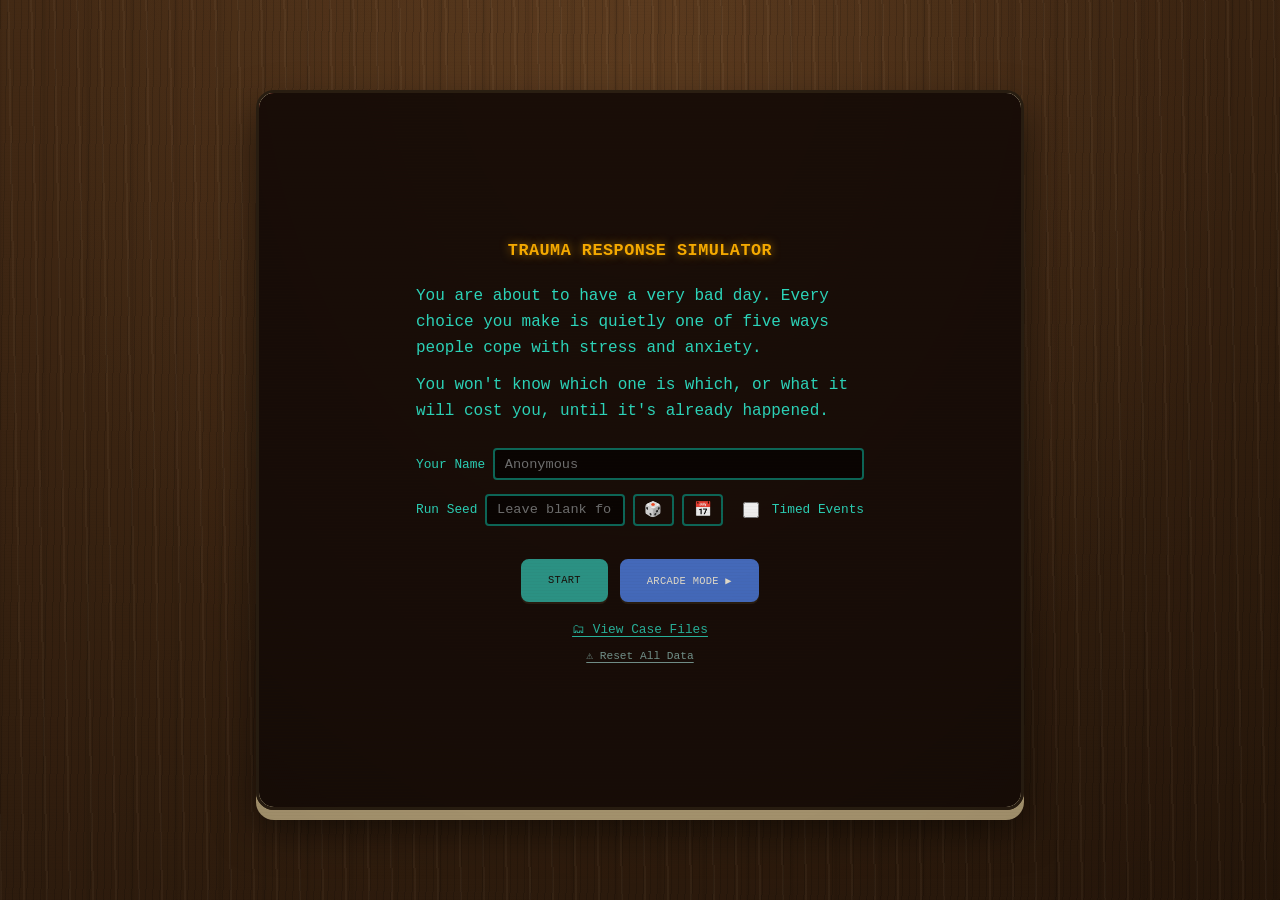
<file: index.html>
<!DOCTYPE html>
<html lang="en">
<head>
    <meta charset="UTF-8">
    <meta name="viewport" content="width=device-width, initial-scale=1.0">
    <title>Trauma Response Simulator</title>
    <link rel="stylesheet" href="css/style.css">
</head>
<body>
<div class="crt-overlay"></div>

<main class="app">

    <header class="app-header">
        <div class="row">
            <h1 id="game-title" class="app-title">T.R.S</h1>
            <button id="codex-btn" onclick="openCodex()" title="Case Files" aria-label="Case Files"
                    class="icon-btn codex-icon">🗂
            </button>
            <button id="help-btn" onclick="toggleHelp(true)" title="How this works" aria-label="How this works"
                    class="icon-btn">?
            </button>
        </div>
        <div id="objective-text" class="objective">Objective: Survive 10 Turns</div>
        <button id="ng-plus-btn" onclick="startGame(true)" class="hidden ngplus-btn">Extended Therapy ▶</button>
        <div id="turn-counter" class="turn-counter">Turn: 1/10</div>
    </header>

    <nav class="tabs">
        <button id="tab-sim" onclick="setMode('sim')" class="tab active">Simulation</button>
        <button id="tab-field" onclick="setMode('field')" class="tab">Field Log</button>
    </nav>

    <div id="sim-view" class="sim-view">

        <section class="stats-panel">

            <div>
                <div class="stat-label-row repression">
                    <span id="label-repression">Repression Level</span>
                    <span id="val-repression">0%</span>
                </div>
                <div class="stat-bar-container">
                    <div id="bar-repression" class="stat-bar-fill red-dim" style="width: 20%;"></div>
                </div>
                <p class="stat-caption">If it hits 100%, you explode.</p>
            </div>

            <div>
                <div class="stat-label-row mask">
                    <span id="label-mask">Social Mask</span>
                    <span id="val-mask">100%</span>
                </div>
                <div class="stat-bar-container">
                    <div id="bar-mask" class="stat-bar-fill blue-dim" style="width: 100%;"></div>
                </div>
                <p class="stat-caption">If it hits 0%, you are exiled.</p>
            </div>

            <div>
                <div class="stat-label-row child">
                    <span id="label-child">Inner Child</span>
                    <span id="val-child">50%</span>
                </div>
                <div class="stat-bar-container">
                    <div id="bar-child" class="stat-bar-fill pink-dim" style="width: 50%;"></div>
                </div>
                <p class="stat-caption">If it hits 0%, total collapse.</p>
            </div>
        </section>

        <section id="mechanisms-panel" class="hidden mechanisms-panel">
            <span class="mechanisms-label">Coping Mechanisms Acquired:</span>
            <div id="mechanisms-list" class="row-wrap"></div>
            <p id="mechanisms-desc" class="hidden mechanisms-desc"></p>
        </section>

        <section class="gameplay">

            <div id="event-display" class="event-display">
                <h2 class="event-title">Loading Trigger...</h2>
                <p class="event-desc">Please wait while your nervous system calibrates to a perceived threat.</p>
            </div>

            <div id="choices-container" class="choices">
            </div>
        </section>

        <footer class="action-log" id="action-log">
            <div>> System initialized. Awaiting traumatic stimuli.</div>
        </footer>
    </div>

    <div id="field-view" class="hidden field-view">

        <div class="field-disclaimer">
            <p>This log stays in your browser. Nothing is sent anywhere, ever. This is a self-tracking tool, not therapy
                — if you're in crisis, contact a crisis line or a licensed professional.</p>
        </div>

        <div class="field-form">
            <label>What actually happened?</label>
            <textarea id="field-note" rows="3" class="field-note"
                      placeholder="Describe a real moment. This is for you, not a grade."></textarea>

            <div class="row-wrap" id="field-tag-picker"></div>
            <div class="row-wrap" id="field-zone-picker"></div>

            <button id="field-submit-btn" onclick="submitFieldEntry()" class="field-submit-btn">Log It</button>
        </div>

        <div class="field-pattern">
            <div class="field-pattern-heading">Pattern, Last 7 Days</div>
            <div id="field-pattern-bars" class="field-pattern-bars"></div>
            <p id="field-reading" class="field-reading"></p>
        </div>

        <div class="field-entries" id="field-entries"></div>

        <div class="field-actions">
            <button id="field-export-btn" onclick="exportFieldLog()" class="field-action-btn">Export Log</button>
            <button id="field-clear-btn" onclick="clearFieldLog()" class="field-action-btn danger">Clear Log</button>
        </div>
    </div>

    <footer class="app-footer">
        <a href="editor.html">Content Editor</a>
        <span class="app-footer-sep">·</span>
        <a href="https://github.com/aedmark/trauma-response-sim" target="_blank" rel="noopener">GitHub</a>
        <span class="app-footer-sep">·</span>
        <button type="button" onclick="resetAllGameData()" class="app-footer-reset">⚠ Reset All Data</button>
    </footer>

    <div id="help-screen" class="hidden overlay overlay-help">
        <h2 class="overlay-heading">How This Works</h2>
        <div class="overlay-body">
            <p>Welcome to the <strong>Trauma Response Simulator!</strong></p>
            <p>You're navigating a particularly very bad day. Three stats track how you're holding up. Watch the bars up top; each one's caption explains what happens if it runs out.</p>
            <p>Each turn presents a scenario with a few responses. Pick one. Your stats move (not always the way you'd expect) and the day continues. Survive the full run, and you'll get an ending built from wherever your stats landed.</p>
            <p>Every so often, a fourth option shows up with no hint attached. That one's a real gamble.</p>
            <p>Survive once, and a harder mode called Extended Therapy unlocks permanently: more turns, bigger swings, no mercy.</p>
            <p>Every run has a <span class="accent">seed</span>. You can set one on the splash screen (or grab the daily one) to compare runs with someone else, and replay a specific run's seed from the end screen. <span class="accent">Timed Events</span> is an opt-in toggle there too: some turns get a countdown, and running it out freezes you into a random pick.</p>
            <p>The end screen's <span class="accent">Share Result</span> button builds an image or text version of what just happened, entirely on your own device — sharing it anywhere from there is your device's own share sheet (or a plain download/copy), never automatic.</p>
            <p>The <span class="accent">Field Log</span> tab is a separate, real one made for tracking genuine moments in your actual life, not the fictional ones. It has its own note explaining what it is and isn't.</p>
            <p class="fine-print">Everything else? You'll have to find out by playing.</p>
        </div>
        <button onclick="toggleHelp(false)" class="overlay-close-btn">Close</button>
    </div>

    <div id="end-screen" class="hidden overlay overlay-end">
        <div class="end-card">
            <div class="end-card-header">
                <span id="end-card-title" class="end-card-title">T.R.S</span>
                <span id="end-card-played-by" class="hidden end-card-played-by"></span>
            </div>

            <div class="end-card-screen">
                <h2 id="end-title" class="overlay-heading end loss">Catastrophic Failure</h2>
                <p id="end-desc" class="end-desc">Your psychological defenses have collapsed.</p>

                <div class="end-card-divider"></div>

                <div class="end-card-stats">
                    <div>
                        <div class="stat-label-row repression">
                            <span id="end-label-repression">Repression Level</span>
                            <span id="end-val-repression">0%</span>
                        </div>
                        <div class="stat-bar-container">
                            <div id="end-bar-repression" class="stat-bar-fill red-dim" style="width: 0%;"></div>
                        </div>
                    </div>
                    <div>
                        <div class="stat-label-row mask">
                            <span id="end-label-mask">Social Mask</span>
                            <span id="end-val-mask">0%</span>
                        </div>
                        <div class="stat-bar-container">
                            <div id="end-bar-mask" class="stat-bar-fill blue-dim" style="width: 0%;"></div>
                        </div>
                    </div>
                    <div>
                        <div class="stat-label-row child">
                            <span id="end-label-child">Inner Child</span>
                            <span id="end-val-child">0%</span>
                        </div>
                        <div class="stat-bar-container">
                            <div id="end-bar-child" class="stat-bar-fill pink-dim" style="width: 0%;"></div>
                        </div>
                    </div>
                </div>
            </div>

            <p id="end-seed-tag" class="end-seed-tag"></p>
        </div>

        <div class="overlay-actions">
            <button onclick="startGame(state.hardMode, null, state.arcade)" class="end-btn">Restart Therapy</button>
            <button id="end-replay-btn" onclick="startGame(state.hardMode, state.seed)" class="end-btn replay">Replay Seed ↻</button>
            <button onclick="toggleSharePanel()" class="end-btn share">Share Result ⤴</button>
            <button id="end-ngplus-btn" onclick="startGame(true)" class="hidden end-btn ngplus">Extended Therapy ▶
            </button>
            <button onclick="startGame(false, null, true)" class="end-btn arcade">Arcade Mode ▶</button>
            <button onclick="openCodex()" class="end-btn codex">Case Files 🗂</button>
        </div>

        <div id="share-panel" class="hidden share-panel">
            <div id="share-canvas-container" class="share-canvas-container"></div>
            <div class="share-panel-row">
                <button onclick="shareResultImage()" class="share-action-btn">Share / Save Image ⤴</button>
                <button onclick="copyResultText()" class="share-action-btn">Copy Text ⧉</button>
            </div>
            <p id="end-share-status" class="end-share-status"></p>
            <textarea id="end-share-text" class="hidden share-textarea" readonly rows="4"></textarea>
        </div>
    </div>

    <div id="codex-screen" class="hidden overlay overlay-codex">
        <h2 class="overlay-heading">Case Files</h2>
        <p id="codex-progress" class="codex-progress"></p>
        <p id="codex-detail" class="hidden codex-detail"></p>
        <div id="codex-body" class="codex-body"></div>
        <button onclick="closeCodex()" class="overlay-close-btn">Close</button>
    </div>

    <div id="splash-screen" class="hidden overlay overlay-splash">
        <h2 id="splash-title" class="overlay-heading"></h2>
        <div id="splash-intro" class="overlay-body"></div>
        <div class="splash-options">
            <div class="splash-seed-row">
                <label for="splash-name-input">Your Name</label>
                <input type="text" id="splash-name-input" class="seed-input" placeholder="Anonymous" maxlength="24">
            </div>
            <div class="splash-seed-row">
                <label for="splash-seed-input">Run Seed</label>
                <input type="text" id="splash-seed-input" class="seed-input" placeholder="Leave blank for random">
                <button type="button" onclick="randomizeSeed()" class="seed-btn" title="Randomize seed">🎲</button>
                <button type="button" onclick="useDailySeed()" class="seed-btn" title="Today's challenge seed">📅
                </button><br>
                <label class="splash-option-row">
                    <input type="checkbox" id="splash-timed-toggle">
                    <span>Timed Events</span>
                </label>
            </div>
        </div>
        <div class="overlay-actions splash-actions">
            <button id="splash-start-btn" onclick="dismissSplash()" class="end-btn">Start</button>
            <button id="splash-arcade-btn" onclick="dismissSplash(true)" class="end-btn arcade">Arcade Mode ▶</button>
        </div>
        <div class="splash-footer-links">
            <button type="button" onclick="openCodex()" class="splash-codex-link">🗂 View Case Files</button>
            <button type="button" onclick="resetAllGameData()" class="splash-reset-link">⚠ Reset All Data</button>
        </div>
    </div>

</main>

<script src="js/content-mechanisms.js"></script>
<script src="js/content-endings.js"></script>
<script src="js/events/work.js"></script>
<script src="js/events/home.js"></script>
<script src="js/events/social.js"></script>
<script src="js/events/self.js"></script>
<script src="js/events/body.js"></script>
<script src="js/events/public.js"></script>
<script src="js/content-events.js"></script>
<script src="js/content.js"></script>
<script src="js/codex.js"></script>
<script src="js/engine.js"></script>
<script src="js/field-log.js"></script>
<script src="js/main.js"></script>
</body>
</html>
</file>
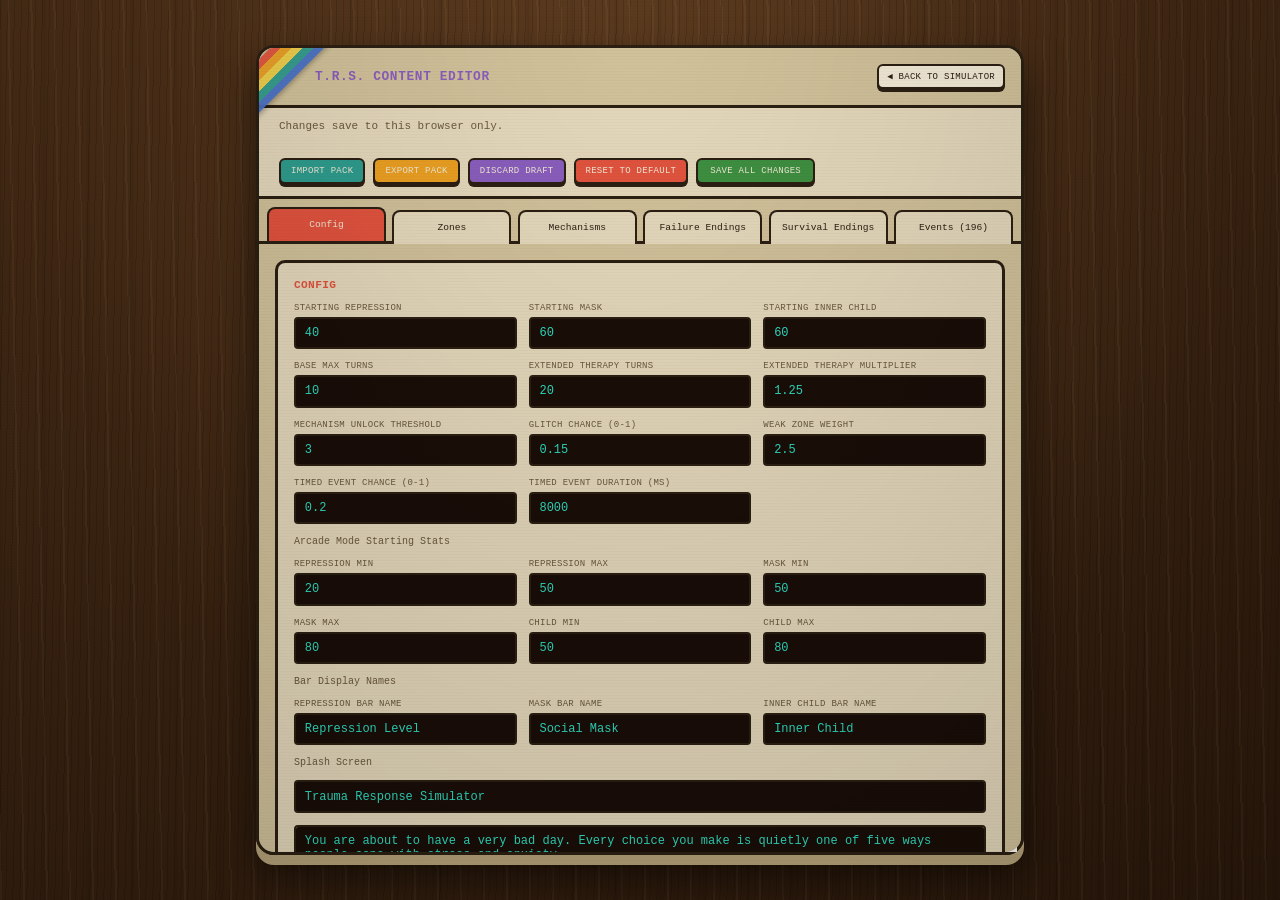
<file: editor.html>
<!DOCTYPE html>
<html lang="en">
<head>
    <meta charset="UTF-8">
    <meta name="viewport" content="width=device-width, initial-scale=1.0">
    <title>T.R.S. Content Editor</title>
    <link rel="stylesheet" href="css/style.css">
    <link rel="stylesheet" href="css/editor.css">
</head>
<body>
<div class="crt-overlay"></div>

<main class="app editor-shell">

    <header class="editor-header">
        <h1 class="editor-title">T.R.S. Content Editor</h1>
        <a href="index.html" class="editor-back-link">◀ Back to Simulator</a>
    </header>

    <div class="editor-toolbar">
        <div>
            <p class="editor-toolbar-note">Changes save to this browser only.</p>
            <p id="editor-status" class="editor-status-text"></p>
        </div>
        <div class="editor-toolbar-actions">
            <a id="play-pack-link" href="index.html" class="hidden editor-play-link">▶ Play This Pack</a>
            <button onclick="document.getElementById('editor-import-input').click()" class="editor-btn">Import Pack
            </button>
            <input type="file" id="editor-import-input" accept="application/json" class="hidden"
                   onchange="handleImportFile(event)">
            <button onclick="exportContentPack()" class="editor-btn">Export Pack</button>
            <button onclick="discardEditorDraft()" class="editor-btn">Discard Draft</button>
            <button onclick="resetContentPack()" class="editor-btn-danger">Reset to Default</button>
            <button onclick="saveContentDraft()" class="editor-save-btn">Save All Changes</button>
        </div>
    </div>

    <div id="editor-body" class="editor-body"></div>

</main>

<script src="js/content-mechanisms.js"></script>
<script src="js/content-endings.js"></script>
<script src="js/events/work.js"></script>
<script src="js/events/home.js"></script>
<script src="js/events/social.js"></script>
<script src="js/events/self.js"></script>
<script src="js/events/body.js"></script>
<script src="js/events/public.js"></script>
<script src="js/content-events.js"></script>
<script src="js/content.js"></script>
<script src="js/editor.js"></script>
</body>
</html>
</file>
<file: css/style.css>
*, *::before, *::after {
    box-sizing: border-box;
}

html, body {
    height: 100%;
}

body {
    margin: 0;
    font-family: 'Space Mono', 'Courier New', monospace;
    background-color: #3a2410;
    background-image: repeating-linear-gradient(91deg, rgba(0, 0, 0, 0.14) 0px, rgba(0, 0, 0, 0.14) 1px, transparent 1px, transparent 7px),
    repeating-linear-gradient(89deg, rgba(255, 214, 170, 0.05) 0px, rgba(255, 214, 170, 0.05) 2px, transparent 2px, transparent 23px),
    repeating-linear-gradient(90deg, rgba(0, 0, 0, 0.08) 0px, transparent 3px, transparent 41px, rgba(0, 0, 0, 0.08) 44px),
    radial-gradient(ellipse at 50% 15%, rgba(150, 102, 58, 0.3), transparent 65%),
    linear-gradient(160deg, #4d3018 0%, #2c1a0c 100%);
    color: var(--ink);
    user-select: none;
    min-height: 100vh;
    display: flex;
    align-items: center;
    justify-content: center;
    padding: 0.5rem;
}

h1, h2, h3, p {
    margin: 0;
}

button, input, select, textarea {
    font-family: inherit;
    font-size: inherit;
    color: inherit;
}

button {
    cursor: pointer;
    background: none;
    border: none;
}

a {
    color: inherit;
    text-decoration: none;
}

.hidden {
    display: none !important;
}

@import url('https://fonts.googleapis.com/css2?family=Space+Mono:ital,wght@0,400;0,700;1,400&family=Press+Start+2P&display=swap');

:root {
    --case: #e6dabd;
    --case-deep: #d3c39c;
    --case-shadow: #b7a37a;
    --ink: #2c2013;
    --ink-soft: #6b5a3f;
    --screen: #1a0e08;
    --screen-edge: #0a0503;

    --led-red: #ff5240;
    --led-red-dim: #7a2318;
    --led-amber: #ffb100;
    --led-amber-dim: #7a4f00;
    --led-teal: #2fe0c4;
    --led-teal-dim: #0e6e5e;

    --label-red: #a5281a;
    --label-amber: #7a4f00;
    --label-teal: #0a5a4c;

    --key-red: #e3543f;
    --key-amber: #eda123;
    --key-teal: #2f9e8f;
    --key-violet: #8b5fbf;
    --key-blue: #4a72c9;
    --key-cream: #f4ecd8;

    --font-display: 'Press Start 2P', 'Courier New', monospace;
    --font-body: 'Space Mono', 'Courier New', monospace;
}

.crt-overlay {
    position: fixed;
    top: 0;
    left: 0;
    width: 100vw;
    height: 100vh;
    background: radial-gradient(ellipse at 50% 0%, rgba(0, 0, 0, 0) 0%, rgba(0, 0, 0, 0.35) 100%),
    repeating-linear-gradient(0deg, rgba(44, 32, 19, 0.05) 0px, rgba(44, 32, 19, 0.05) 1px, transparent 1px, transparent 3px);
    pointer-events: none;
    z-index: 50;
    opacity: 0.5;
}

.row {
    display: flex;
    align-items: center;
    gap: 0.5rem;
}

.row-wrap {
    display: flex;
    align-items: center;
    gap: 0.5rem;
    flex-wrap: wrap;
}

.col {
    display: flex;
    flex-direction: column;
    gap: 0.5rem;
}

.app {
    width: 100%;
    max-width: 48rem;
    background: linear-gradient(180deg, var(--case) 0%, var(--case-deep) 100%);
    border: 3px solid var(--ink);
    border-radius: 18px;
    box-shadow: 0 10px 0 var(--case-shadow),
    0 20px 40px rgba(0, 0, 0, 0.55);
    position: relative;
    z-index: 10;
    display: flex;
    flex-direction: column;
    height: 94vh;
    overflow: hidden;
}

.app::before {
    content: "";
    position: absolute;
    top: -8px;
    left: -68px;
    width: 190px;
    height: 38px;
    transform: rotate(-45deg);
    transform-origin: center;
    z-index: 40;
    pointer-events: none;
    background: linear-gradient(
            180deg,
            #e3543f 0% 20%,
            #eda123 20% 40%,
            #f0d048 40% 60%,
            #2f9e8f 60% 80%,
            #4a72c9 80% 100%
    );
    box-shadow: 0 2px 5px rgba(0, 0, 0, 0.3);
    opacity: 0.95;
}

@media (min-width: 640px) {
    body {
        padding: 1rem;
    }

    .app {
        height: 80vh;
    }
}

.app-header {
    padding: 0.75rem 1rem;
    border-bottom: 3px solid var(--ink);
    background: var(--case-deep);
    display: flex;
    flex-wrap: wrap;
    justify-content: space-between;
    align-items: center;
    gap: 0.5rem;
}

@media (min-width: 640px) {
    .app-header {
        padding: 1rem 1.25rem;
    }
}

.app-header > .row:first-child {
    margin-left: 2.5rem;
}

.app-title {
    font-family: var(--font-display);
    font-size: 0.65rem;
    line-height: 1.4;
    text-transform: uppercase;
    letter-spacing: 0.05em;
    color: var(--key-red);
    text-shadow: 1px 1px 0 rgba(0, 0, 0, 0.15);
}

@media (min-width: 640px) {
    .app-title {
        font-size: 0.8rem;
    }
}

.icon-btn {
    width: 1.6rem;
    height: 1.6rem;
    display: flex;
    align-items: center;
    justify-content: center;
    font-family: var(--font-display);
    font-size: 0.65rem;
    border: 2px solid var(--ink);
    background: var(--key-amber);
    color: var(--ink);
    border-radius: 999px;
    box-shadow: 0 3px 0 var(--ink);
    transition: transform 0.1s, box-shadow 0.1s;
}

.icon-btn:hover {
    transform: translateY(1px);
    box-shadow: 0 2px 0 var(--ink);
}

.objective {
    display: none;
    font-size: 0.8rem;
    color: var(--ink-soft);
}

@media (min-width: 640px) {
    .objective {
        display: block;
    }
}

.ngplus-btn {
    font-family: var(--font-display);
    font-size: 0.55rem;
    text-transform: uppercase;
    letter-spacing: 0.03em;
    border: 2px solid var(--ink);
    border-radius: 8px;
    background: var(--key-violet);
    color: var(--key-cream);
    padding: 0.4rem 0.6rem;
    box-shadow: 0 3px 0 var(--ink);
    transition: transform 0.1s, box-shadow 0.1s;
}

.ngplus-btn:hover {
    transform: translateY(1px);
    box-shadow: 0 2px 0 var(--ink);
}

.turn-counter {
    font-family: var(--font-display);
    font-size: 0.75rem;
    color: var(--ink);
    background: var(--key-cream);
    border: 2px solid var(--ink);
    border-radius: 6px;
    padding: 0.3rem 0.5rem;
}

.tabs {
    display: flex;
    border-bottom: 3px solid var(--ink);
    background: var(--case-deep);
    font-family: var(--font-display);
    font-size: 0.6rem;
    text-transform: uppercase;
    letter-spacing: 0.03em;
    padding: 0.5rem 0.5rem 0;
    gap: 0.4rem;
}

.tab {
    flex: 1;
    padding: 0.65rem 0;
    text-align: center;
    color: var(--ink);
    background: var(--case);
    border: 2px solid var(--ink);
    border-bottom: none;
    border-radius: 8px 8px 0 0;
    transition: background-color 0.15s, transform 0.1s;
    transform: translateY(3px);
}

.tab:hover {
    background: var(--key-cream);
}

.tab.active {
    color: var(--key-cream);
    background: var(--ink);
    transform: translateY(0);
}

#tab-sim.active {
    background: var(--key-red);
}

#tab-field.active {
    background: var(--key-violet);
}

.sim-view {
    display: flex;
    flex-direction: column;
    flex-grow: 1;
    overflow: hidden;
}

.stats-panel {
    padding: 1rem;
    display: grid;
    grid-template-columns: 1fr;
    gap: 1rem;
    border-bottom: 3px solid var(--ink);
    background: var(--case);
}

@media (min-width: 640px) {
    .stats-panel {
        padding: 1.25rem;
        gap: 1.25rem;
    }
}

@media (min-width: 768px) {
    .stats-panel {
        grid-template-columns: repeat(3, 1fr);
    }
}

@media (max-width: 639px) {
    .gameplay {
        order: -1;
    }

    .stats-panel {
        padding: 0.6rem 0.75rem;
        gap: 0.5rem;
    }

    .stat-label-row {
        font-size: 0.5rem;
        margin-bottom: 0.25rem;
    }

    .stat-bar-container {
        height: 0.85rem;
        padding: 2px;
    }

    .stat-caption {
        display: none;
    }
}

.stat-label-row {
    display: flex;
    justify-content: space-between;
    font-family: var(--font-display);
    font-size: 0.6rem;
    margin-bottom: 0.4rem;
    text-transform: uppercase;
    letter-spacing: 0.02em;
    color: var(--ink);
}

.stat-label-row.repression span:first-child {
    color: var(--label-red);
}

.stat-label-row.mask span:first-child {
    color: var(--label-amber);
}

.stat-label-row.child span:first-child {
    color: var(--label-teal);
}

.stat-bar-container {
    width: 100%;
    background-color: var(--screen);
    border: 2px solid var(--ink);
    border-radius: 4px;
    height: 1.4rem;
    position: relative;
    padding: 3px;
    box-shadow: inset 0 2px 4px rgba(0, 0, 0, 0.6);
}

.stat-bar-fill {
    height: 100%;
    border-radius: 2px;
    transition: width 0.3s ease-in-out, background-color 0.3s ease-in-out;
    background-image: repeating-linear-gradient(90deg, rgba(0, 0, 0, 0.25) 0 2px, transparent 2px 6px);
}

.stat-bar-fill.red-dim {
    background-color: var(--led-red-dim);
}

.stat-bar-fill.red-hot {
    background-color: var(--led-red);
    box-shadow: 0 0 10px var(--led-red);
    animation: pulse 1.5s ease-in-out infinite;
}

.stat-bar-fill.blue-dim {
    background-color: var(--led-amber-dim);
}

.stat-bar-fill.blue-hot {
    background-color: var(--led-amber);
    box-shadow: 0 0 10px var(--led-amber);
    animation: pulse 1.5s ease-in-out infinite;
}

.timer-bar-container {
    width: 100%;
    background-color: var(--screen);
    border: 2px solid var(--ink);
    border-radius: 4px;
    height: 0.6rem;
    margin-top: 0.85rem;
    overflow: hidden;
    box-shadow: inset 0 2px 4px rgba(0, 0, 0, 0.6);
}

.timer-bar-fill {
    height: 100%;
    background-color: var(--led-teal);
    transition: width 0.1s linear;
}

.timer-bar-fill.timer-critical {
    background-color: var(--led-red);
    box-shadow: 0 0 8px var(--led-red);
    animation: pulse 0.6s ease-in-out infinite;
}

.stat-bar-fill.pink-dim {
    background-color: var(--led-teal-dim);
}

.stat-bar-fill.pink-hot {
    background-color: var(--led-teal);
    box-shadow: 0 0 10px var(--led-teal);
    animation: pulse 1.5s ease-in-out infinite;
}

.stat-bar-fill.gray {
    background-color: #7a6a4d;
}

@keyframes pulse {
    0%, 100% {
        opacity: 1;
    }
    50% {
        opacity: 0.55;
    }
}

.field-pattern-track {
    flex-grow: 1;
    height: 0.75rem;
}

.stat-caption {
    font-size: 0.7rem;
    color: var(--ink-soft);
    margin-top: 0.35rem;
    text-align: center;
}

.mechanisms-panel {
    padding: 0.6rem 1rem;
    border-bottom: 3px solid var(--ink);
    background: var(--case-deep);
    display: flex;
    flex-wrap: wrap;
    gap: 0.5rem;
    align-items: center;
}

@media (min-width: 640px) {
    .mechanisms-panel {
        padding: 0.6rem 1.25rem;
    }
}

.mechanisms-label {
    font-family: var(--font-display);
    font-size: 0.55rem;
    text-transform: uppercase;
    letter-spacing: 0.03em;
    color: var(--ink);
}

.mechanism-badge {
    border: 2px solid var(--ink);
    border-radius: 999px;
    background: var(--key-cream);
    padding: 4px 10px;
    font-family: inherit;
    font-size: 11px;
    text-transform: uppercase;
    letter-spacing: 0.05em;
    color: var(--ink);
    white-space: nowrap;
    cursor: pointer;
}

.mechanism-badge.active {
    background: var(--key-teal);
    color: var(--key-cream);
}

.mechanisms-desc {
    flex-basis: 100%;
    margin: 0;
    font-family: var(--font-body);
    font-size: 0.8rem;
    line-height: 1.4;
    color: var(--ink-soft);
    border-top: 2px dashed var(--ink);
    padding-top: 0.5rem;
}

@keyframes flash-in {
    0% {
        opacity: 0;
        transform: translateY(-4px) scale(0.9);
    }
    100% {
        opacity: 1;
        transform: translateY(0) scale(1);
    }
}

.mechanism-badge.fresh {
    animation: flash-in 0.4s ease-out;
    color: var(--key-cream);
    background: var(--key-violet);
    border-color: var(--ink);
}

.gameplay {
    flex-grow: 1;
    display: flex;
    flex-direction: column;
    padding: 1rem;
    overflow-y: auto;
}

@media (min-width: 640px) {
    .gameplay {
        padding: 1.25rem;
    }
}

.event-display {
    flex-grow: 1;
    display: flex;
    flex-direction: column;
    justify-content: center;
    align-items: center;
    text-align: center;
    padding: 1.25rem 1rem;
    margin-bottom: 1.25rem;
    background: var(--screen);
    border: 3px solid var(--screen-edge);
    border-radius: 8px;
    box-shadow: inset 0 0 24px rgba(0, 0, 0, 0.7), inset 0 2px 6px rgba(0, 0, 0, 0.8);
}

.event-zone-tag {
    font-family: var(--font-display);
    font-size: 0.6rem;
    color: var(--led-amber);
    text-shadow: 0 0 8px rgba(255, 177, 0, 0.6);
    text-transform: uppercase;
    letter-spacing: 0.3em;
    margin-bottom: 0.75rem;
}

.event-title {
    font-family: var(--font-display);
    font-size: 0.9rem;
    line-height: 1.5;
    margin-bottom: 1rem;
    color: var(--led-red);
    text-shadow: 0 0 10px rgba(255, 82, 64, 0.6);
    text-transform: uppercase;
    letter-spacing: 0.03em;
}

@media (min-width: 768px) {
    .event-title {
        font-size: 1.15rem;
    }
}

.event-desc {
    font-size: 1rem;
    color: var(--led-teal);
    text-shadow: 0 0 6px rgba(47, 224, 196, 0.4);
    max-width: 32rem;
    line-height: 1.6;
}

@media (min-width: 768px) {
    .event-desc {
        font-size: 1.125rem;
    }
}

.event-desc.live {
    border-left: 4px solid var(--led-teal-dim);
    padding-left: 1rem;
    text-align: left;
    font-style: italic;
}

.choices {
    display: grid;
    grid-template-columns: 1fr;
    gap: 0.75rem;
    width: 100%;
    max-width: 36rem;
    margin: 0 auto;
}

.choice-btn {
    width: 100%;
    text-align: left;
    padding: 1rem;
    border: 3px solid var(--ink);
    border-radius: 10px;
    background-color: var(--key-cream);
    color: var(--ink);
    font-size: 1rem;
    box-shadow: 0 5px 0 var(--ink);
    transition: transform 0.08s, box-shadow 0.08s, background-color 0.15s;
    display: flex;
    flex-direction: column;
    gap: 0.35rem;
}

.choice-btn:nth-child(4n+1) {
    border-color: var(--key-red);
    box-shadow: 0 5px 0 var(--key-red);
}

.choice-btn:nth-child(4n+2) {
    border-color: var(--key-teal);
    box-shadow: 0 5px 0 var(--key-teal);
}

.choice-btn:nth-child(4n+3) {
    border-color: var(--key-amber);
    box-shadow: 0 5px 0 var(--key-amber);
}

.choice-btn:nth-child(4n+4) {
    border-color: var(--key-violet);
    box-shadow: 0 5px 0 var(--key-violet);
}

.choice-btn:hover {
    background-color: #fff;
    transform: translateY(2px);
}

.choice-btn:nth-child(4n+1):hover {
    box-shadow: 0 3px 0 var(--key-red);
}

.choice-btn:nth-child(4n+2):hover {
    box-shadow: 0 3px 0 var(--key-teal);
}

.choice-btn:nth-child(4n+3):hover {
    box-shadow: 0 3px 0 var(--key-amber);
}

.choice-btn:nth-child(4n+4):hover {
    box-shadow: 0 3px 0 var(--key-violet);
}

.choice-btn.glitch {
    border-style: dashed;
    border-color: var(--key-violet);
    box-shadow: 0 5px 0 var(--key-violet);
    background: #efe6d8;
    color: var(--ink);
}

.choice-btn.glitch:hover {
    background-color: #fff;
    box-shadow: 0 3px 0 var(--key-violet);
}

.action-log {
    height: 3.6rem;
    flex-shrink: 0;
    border-top: 3px solid var(--ink);
    background: var(--screen);
    padding: 0.6rem 0.75rem;
    overflow-y: auto;
    font-size: 0.8rem;
    line-height: 1.45;
    color: var(--led-amber);
    text-shadow: 0 0 4px rgba(255, 177, 0, 0.4);
    font-family: 'Space Mono', monospace;
}

.action-log, .field-entries {
    scrollbar-width: thin;
    scrollbar-color: var(--case-shadow) var(--case-deep);
}

.field-view {
    display: flex;
    flex-direction: column;
    flex-grow: 1;
    overflow: hidden;
}

.field-disclaimer {
    padding: 0.75rem 1rem;
    border-bottom: 3px solid var(--ink);
    background: var(--case-deep);
}

@media (min-width: 640px) {
    .field-disclaimer {
        padding: 0.75rem 1.25rem;
    }
}

.field-disclaimer p {
    font-size: 0.75rem;
    color: var(--ink-soft);
    line-height: 1.5;
}

.field-form {
    padding: 1rem;
    border-bottom: 3px solid var(--ink);
    background: var(--case);
    display: flex;
    flex-direction: column;
    gap: 0.75rem;
}

@media (min-width: 640px) {
    .field-form {
        padding: 1rem 1.25rem;
    }
}

.field-form label {
    font-family: var(--font-display);
    font-size: 0.6rem;
    text-transform: uppercase;
    letter-spacing: 0.03em;
    color: var(--ink);
}

.field-note {
    background-color: var(--screen);
    border: 3px solid var(--ink);
    border-radius: 6px;
    color: var(--led-teal);
    font-size: 1rem;
    padding: 0.75rem;
    resize: none;
    width: 100%;
}

.field-note:focus {
    outline: none;
    border-color: var(--key-teal);
}

.field-submit-btn {
    align-self: flex-start;
    padding: 0.5rem 1.25rem;
    border: 3px solid var(--ink);
    border-radius: 8px;
    background: var(--key-teal);
    color: var(--key-cream);
    font-family: var(--font-display);
    font-size: 0.6rem;
    text-transform: uppercase;
    letter-spacing: 0.03em;
    box-shadow: 0 4px 0 var(--ink);
    transition: transform 0.08s, box-shadow 0.08s;
}

.field-submit-btn:hover {
    transform: translateY(2px);
    box-shadow: 0 2px 0 var(--ink);
}

.field-picker-btn {
    padding: 0.4rem 0.8rem;
    font-size: 0.75rem;
    text-transform: uppercase;
    letter-spacing: 0.05em;
    border: 2px solid var(--ink);
    border-radius: 999px;
    background: var(--key-cream);
    color: var(--ink);
    transition: transform 0.08s, background-color 0.15s, color 0.15s;
}

.field-picker-btn:nth-child(5n+1) {
    border-color: var(--key-red);
}

.field-picker-btn:nth-child(5n+2) {
    border-color: var(--key-amber);
}

.field-picker-btn:nth-child(5n+3) {
    border-color: var(--key-teal);
}

.field-picker-btn:nth-child(5n+4) {
    border-color: var(--key-violet);
}

.field-picker-btn:nth-child(5n+5) {
    border-color: #4a72c9;
}

.field-picker-btn:hover {
    background: #fff;
}

.field-picker-btn.active.tag {
    background: var(--key-violet);
    color: var(--key-cream);
}

.field-picker-btn.active.zone {
    background: var(--key-teal);
    color: var(--key-cream);
}

.field-pattern {
    padding: 1rem;
    border-bottom: 3px solid var(--ink);
    background: var(--case-deep);
}

@media (min-width: 640px) {
    .field-pattern {
        padding: 1rem 1.25rem;
    }
}

.field-pattern-heading {
    font-family: var(--font-display);
    font-size: 0.6rem;
    text-transform: uppercase;
    letter-spacing: 0.03em;
    color: var(--ink);
    margin-bottom: 0.6rem;
}

.field-pattern-bars {
    display: flex;
    flex-direction: column;
    gap: 0.375rem;
}

.field-pattern-row {
    display: flex;
    align-items: center;
    gap: 0.5rem;
}

.field-pattern-tag {
    width: 3.5rem;
    font-size: 0.75rem;
    text-transform: uppercase;
    letter-spacing: 0.05em;
    color: var(--ink-soft);
}

.field-pattern-count {
    width: 1rem;
    font-size: 0.75rem;
    color: var(--ink-soft);
    text-align: right;
}

.field-reading {
    font-size: 0.875rem;
    color: var(--ink-soft);
    margin-top: 0.75rem;
    font-style: italic;
}

.field-entries {
    flex-grow: 1;
    overflow-y: auto;
    padding: 1rem;
    display: flex;
    flex-direction: column;
    gap: 0.5rem;
    background: var(--case);
}

.field-entries-empty {
    font-size: 0.75rem;
    color: var(--ink-soft);
    font-style: italic;
}

.field-entry {
    border: 2px solid var(--ink);
    border-radius: 6px;
    background: var(--key-cream);
    padding: 0.75rem;
    font-size: 0.875rem;
}

.field-entry-head {
    display: flex;
    justify-content: space-between;
    align-items: center;
    gap: 0.5rem;
    margin-bottom: 0.35rem;
    font-size: 0.7rem;
    text-transform: uppercase;
    letter-spacing: 0.05em;
    color: var(--ink-soft);
}

.field-entry-note {
    color: var(--ink);
    line-height: 1.6;
}

.field-entry-delete {
    color: var(--ink-soft);
    padding: 0 0.25rem;
    line-height: 1;
    transition: color 0.15s;
}

.field-entry-delete:hover {
    color: var(--key-red);
}

.field-actions {
    padding: 0.75rem;
    border-top: 3px solid var(--ink);
    background: var(--case-deep);
    display: flex;
    justify-content: flex-end;
    gap: 0.5rem;
}

.field-action-btn {
    font-family: var(--font-display);
    font-size: 0.55rem;
    text-transform: uppercase;
    letter-spacing: 0.03em;
    color: var(--key-cream);
    background: var(--key-amber);
    border: 2px solid var(--ink);
    border-radius: 6px;
    padding: 0.45rem 0.75rem;
    box-shadow: 0 3px 0 var(--ink);
    transition: transform 0.08s, box-shadow 0.08s;
}

.field-action-btn:hover {
    transform: translateY(1px);
    box-shadow: 0 2px 0 var(--ink);
}

.field-action-btn.danger {
    color: var(--key-cream);
    background: var(--key-red);
}

.overlay {
    position: absolute;
    inset: 0;
    background: var(--screen);
    display: flex;
    flex-direction: column;
    align-items: center;
    justify-content: safe center;
    padding: 1rem;
    text-align: center;
    overflow-y: auto;
}

@media (min-width: 640px) {
    .overlay {
        padding: 2rem;
    }
}

.overlay-help {
    z-index: 30;
}

.overlay-end {
    z-index: 20;
    background: linear-gradient(180deg, var(--case) 0%, var(--case-deep) 100%);
}

.end-card {
    width: 100%;
    max-width: 30rem;
    display: flex;
    flex-direction: column;
    gap: 0.85rem;
    margin-bottom: 1rem;
}

.end-card-header {
    text-align: center;
}

.end-card-title {
    font-family: var(--font-display);
    font-size: 0.9rem;
    color: var(--key-red);
    text-transform: uppercase;
    letter-spacing: 0.05em;
    text-shadow: 1px 1px 0 rgba(0, 0, 0, 0.15);
}

.end-card-played-by {
    display: block;
    margin-top: 0.4rem;
    font-size: 0.8rem;
    color: var(--ink-soft);
}

.end-card-screen {
    background: var(--screen);
    border: 5px solid var(--ink);
    border-radius: 14px;
    padding: 1.25rem 1rem;
    box-shadow: inset 0 2px 10px rgba(0, 0, 0, 0.6);
    display: flex;
    flex-direction: column;
    gap: 1rem;
    text-align: center;
}

@media (min-width: 640px) {
    .end-card-screen {
        padding: 1.75rem 1.5rem;
    }
}

.end-card-screen .overlay-heading {
    margin-bottom: 0;
}

.end-card-screen .end-desc {
    margin-bottom: 0;
    max-width: none;
}

.end-card-divider {
    height: 3px;
    background: var(--screen-edge);
    border-radius: 2px;
}

.end-card-stats {
    display: flex;
    flex-direction: column;
    gap: 0.85rem;
    text-align: left;
}

.end-card-stats .stat-label-row {
    color: var(--led-teal);
}

.end-card-stats .stat-label-row.repression {
    color: var(--led-red);
}

.end-card-stats .stat-label-row.repression span:first-child {
    color: var(--led-red);
}

.end-card-stats .stat-label-row.mask {
    color: var(--led-amber);
}

.end-card-stats .stat-label-row.mask span:first-child {
    color: var(--led-amber);
}

.end-card-stats .stat-label-row.child {
    color: var(--led-teal);
}

.end-card-stats .stat-label-row.child span:first-child {
    color: var(--led-teal);
}

.end-card-stats .stat-bar-fill.red-dim {
    background-color: var(--led-red);
}

.end-card-stats .stat-bar-fill.blue-dim {
    background-color: var(--led-amber);
}

.end-card-stats .stat-bar-fill.pink-dim {
    background-color: var(--led-teal);
}

.overlay-splash {
    z-index: 40;
}

.splash-actions {
    margin-top: 2rem;
}

.splash-options {
    display: flex;
    flex-direction: column;
    gap: 0.85rem;
    margin-top: 1.5rem;
    width: 100%;
    max-width: 28rem;
}

.splash-option-row {
    display: flex;
    align-items: center;
    gap: 0.6rem;
    color: var(--led-teal);
    font-size: 0.8rem;
    line-height: 1.4;
    text-align: left;
    cursor: pointer;
}

.splash-option-row input[type="checkbox"] {
    flex-shrink: 0;
    width: 1rem;
    height: 1rem;
    accent-color: var(--led-teal);
}

.splash-seed-row {
    display: flex;
    align-items: center;
    gap: 0.5rem;
    flex-wrap: wrap;
}

.splash-seed-row label {
    color: var(--led-teal);
    font-size: 0.8rem;
    white-space: nowrap;
}

.seed-input {
    flex: 1;
    min-width: 8rem;
    background: var(--screen-edge);
    border: 2px solid var(--led-teal-dim);
    border-radius: 4px;
    color: var(--led-teal);
    font-family: var(--font-body);
    font-size: 0.85rem;
    padding: 0.4rem 0.6rem;
}

.seed-input:focus {
    outline: none;
    border-color: var(--led-teal);
}

.seed-btn {
    background: transparent;
    border: 2px solid var(--led-teal-dim);
    border-radius: 4px;
    color: var(--led-teal);
    font-size: 0.9rem;
    padding: 0.35rem 0.6rem;
    cursor: pointer;
    transition: border-color 0.15s;
}

.seed-btn:hover {
    border-color: var(--led-teal);
}

.end-seed-tag {
    color: var(--ink-soft);
    font-size: 0.8rem;
    text-align: center;
}

.overlay-heading {
    font-family: var(--font-display);
    font-size: 1.05rem;
    line-height: 1.6;
    color: var(--led-amber);
    text-shadow: 0 0 10px rgba(255, 177, 0, 0.6);
    margin-bottom: 1.25rem;
    text-transform: uppercase;
    letter-spacing: 0.03em;
}

.overlay-heading.win {
    color: var(--led-teal);
    text-shadow: 0 0 10px rgba(47, 224, 196, 0.6);
}

.overlay-heading.loss {
    color: var(--led-red);
    text-shadow: 0 0 10px rgba(255, 82, 64, 0.6);
}

@media (min-width: 640px) {
    .overlay-heading.end {
        font-size: 1.3rem;
    }
}

.overlay-body {
    color: var(--led-teal);
    font-size: 1rem;
    line-height: 1.6;
    max-width: 28rem;
    text-align: left;
    display: flex;
    flex-direction: column;
    gap: 0.75rem;
}

.overlay-body .accent {
    color: var(--led-amber);
}

.overlay-body .fine-print {
    color: #8fb8b0;
    font-style: italic;
}

.overlay-close-btn {
    margin-top: 2rem;
    padding: 0.6rem 1.75rem;
    border: 3px solid var(--key-amber);
    border-radius: 8px;
    background: transparent;
    color: var(--key-amber);
    font-family: var(--font-display);
    font-size: 0.65rem;
    text-transform: uppercase;
    letter-spacing: 0.03em;
    transition: background-color 0.15s, color 0.15s;
}

.overlay-close-btn:hover {
    background-color: var(--key-amber);
    color: var(--screen);
}

.end-desc {
    font-size: 1rem;
    color: var(--led-teal);
    text-shadow: 0 0 8px rgba(47, 224, 196, 0.5);
    margin-bottom: 2rem;
    max-width: 28rem;
}

.overlay-actions {
    display: flex;
    flex-direction: column;
    gap: 0.75rem;
}

@media (min-width: 640px) {
    .overlay-actions {
        flex-direction: row;
    }
}

.end-btn {
    padding: 0.75rem 1.5rem;
    border: 3px solid var(--key-teal);
    border-radius: 8px;
    background: var(--key-teal);
    color: var(--screen);
    font-family: var(--font-display);
    font-size: 0.65rem;
    text-transform: uppercase;
    letter-spacing: 0.03em;
    box-shadow: 0 2px 0 var(--ink);
    transform: translateY(1px);
    transition: background-color 0.15s, color 0.15s, transform 0.08s, box-shadow 0.08s;
}

.end-btn:hover {
    background-color: var(--key-cream);
    color: var(--key-teal);
    transform: translateY(0);
    box-shadow: 0 3px 0 var(--ink);
}

.end-btn.ngplus {
    border-color: var(--key-violet);
    background: var(--key-violet);
    color: var(--key-cream);
}

.end-btn.ngplus:hover {
    background-color: var(--key-cream);
    color: var(--key-violet);
}

.end-btn.replay {
    border-color: var(--key-amber);
    background: var(--key-amber);
    color: var(--screen);
}

.end-btn.replay:hover {
    background-color: var(--key-cream);
    color: var(--key-amber);
}

.end-btn.share {
    border-color: var(--key-red);
    background: var(--key-red);
    color: var(--key-cream);
}

.end-btn.share:hover {
    background-color: var(--key-cream);
    color: var(--key-red);
}

.end-btn.arcade {
    border-color: var(--key-blue);
    background: var(--key-blue);
    color: var(--key-cream);
}

.end-btn.arcade:hover {
    background-color: var(--key-cream);
    color: var(--key-blue);
}

.end-share-status {
    color: var(--led-teal);
    font-size: 0.75rem;
    margin-top: 1rem;
    min-height: 1em;
}

.share-textarea {
    width: 100%;
    max-width: 28rem;
    margin-top: 0.75rem;
    background: var(--screen-edge);
    border: 2px solid var(--led-teal-dim);
    border-radius: 4px;
    color: var(--led-teal);
    font-family: var(--font-body);
    font-size: 0.8rem;
    padding: 0.6rem;
    resize: none;
}

.share-panel {
    width: 100%;
    max-width: 28rem;
    margin-top: 1.25rem;
    display: flex;
    flex-direction: column;
    align-items: center;
    gap: 0.85rem;
}

.share-canvas-container {
    width: 100%;
    max-width: 15rem;
    min-height: 2rem;
    border: 2px solid var(--led-teal-dim);
    border-radius: 6px;
    overflow: hidden;
    line-height: 0;
}

.share-canvas-container canvas {
    width: 100%;
    height: auto;
    display: block;
}

.share-canvas-container .share-note {
    padding: 1rem;
    line-height: 1.4;
}

.share-panel-row {
    display: flex;
    flex-wrap: wrap;
    justify-content: center;
    gap: 0.6rem;
}

.share-action-btn {
    padding: 0.6rem 1.1rem;
    border: 2px solid var(--key-teal);
    border-radius: 6px;
    background: transparent;
    color: var(--key-teal);
    font-family: var(--font-display);
    font-size: 0.6rem;
    text-transform: uppercase;
    letter-spacing: 0.02em;
    transition: background-color 0.15s, color 0.15s;
}

.share-action-btn:hover {
    background-color: var(--key-teal);
    color: var(--screen);
}

.share-note {
    color: #8fb8b0;
    font-size: 0.7rem;
    font-style: italic;
    max-width: 26rem;
    text-align: center;
    margin: 0;
}

.app-footer {
    padding: 0.5rem;
    border-top: 3px solid var(--ink);
    background: var(--case-deep);
    display: flex;
    justify-content: center;
    align-items: center;
    gap: 0.5rem;
    font-family: var(--font-display);
    font-size: 0.55rem;
    text-transform: uppercase;
    letter-spacing: 0.03em;
}

.app-footer a {
    color: var(--ink-soft);
    transition: color 0.15s;
}

.app-footer a:hover {
    color: var(--key-red);
}

.app-footer-sep {
    color: var(--case-shadow);
}

.app-footer-reset {
    background: none;
    border: none;
    padding: 0;
    margin: 0;
    color: var(--ink-soft);
    font-family: var(--font-display);
    font-size: 0.55rem;
    text-transform: uppercase;
    letter-spacing: 0.03em;
    cursor: pointer;
    transition: color 0.15s;
}

.app-footer-reset:hover {
    color: var(--key-red);
}

.icon-btn.codex-icon {
    background: var(--key-violet);
    color: var(--key-cream);
}

.end-btn.codex {
    border-color: var(--key-violet);
    background: var(--key-violet);
    color: var(--key-cream);
}

.end-btn.codex:hover {
    background-color: var(--key-cream);
    color: var(--key-violet);
}

.splash-footer-links {
    margin-top: 1.25rem;
    display: flex;
    flex-direction: column;
    align-items: center;
    gap: 0.6rem;
}

.splash-codex-link,
.splash-reset-link {
    background: transparent;
    border: none;
    font-family: var(--font-body);
    font-size: 0.8rem;
    text-decoration: underline;
    text-underline-offset: 3px;
    cursor: pointer;
    opacity: 0.85;
}

.splash-codex-link {
    color: var(--led-teal);
}

.splash-codex-link:hover {
    opacity: 1;
    color: var(--led-amber);
}

.splash-reset-link {
    color: #8fb8b0;
    font-size: 0.7rem;
}

.splash-reset-link:hover {
    opacity: 1;
    color: var(--led-red);
}

.overlay-codex {
    z-index: 32;
    text-align: left;
    justify-content: safe start;
}

.codex-progress {
    color: var(--led-amber);
    font-family: var(--font-body);
    font-size: 0.85rem;
    text-align: center;
    margin-bottom: 0.5rem;
}

.codex-detail {
    width: 100%;
    max-width: 34rem;
    background: var(--screen-edge);
    border: 2px dashed var(--led-teal-dim);
    border-radius: 8px;
    padding: 0.75rem 1rem;
    margin-bottom: 1rem;
    color: var(--led-teal);
    font-family: var(--font-body);
    font-size: 0.85rem;
    line-height: 1.5;
}

.codex-detail strong {
    color: var(--led-amber);
    font-family: var(--font-display);
    font-size: 0.7rem;
    display: block;
    margin-bottom: 0.4rem;
    text-transform: uppercase;
    letter-spacing: 0.02em;
    line-height: 1.5;
}

.codex-body {
    width: 100%;
    max-width: 34rem;
    overflow-y: auto;
    padding-right: 0.25rem;
}

.codex-section {
    margin-bottom: 1.5rem;
}

.codex-section-title {
    font-family: var(--font-display);
    font-size: 0.7rem;
    text-transform: uppercase;
    letter-spacing: 0.03em;
    color: var(--led-amber);
    margin-bottom: 0.6rem;
    display: flex;
    align-items: baseline;
    justify-content: space-between;
    gap: 0.5rem;
    border-bottom: 2px solid var(--screen-edge);
    padding-bottom: 0.4rem;
}

.codex-subrow {
    margin-bottom: 0.75rem;
}

.codex-subrow-title {
    font-family: var(--font-body);
    font-size: 0.7rem;
    text-transform: uppercase;
    letter-spacing: 0.02em;
    color: #8fb8b0;
    margin-bottom: 0.35rem;
    display: flex;
    align-items: baseline;
    justify-content: space-between;
    gap: 0.5rem;
}

.codex-section-count {
    font-family: var(--font-body);
    font-weight: normal;
    text-transform: none;
    letter-spacing: normal;
    opacity: 0.75;
    font-size: 0.75em;
}

.codex-row {
    display: flex;
    flex-wrap: wrap;
    gap: 0.4rem;
}

.codex-tab {
    font-family: var(--font-body);
    font-size: 0.72rem;
    line-height: 1.3;
    padding: 0.35rem 0.6rem;
    border-radius: 6px;
    max-width: 11rem;
    text-align: left;
    cursor: pointer;
    transition: transform 0.08s, box-shadow 0.08s;
}

.codex-tab:hover {
    transform: translateY(-1px);
}

.codex-tab.locked {
    background: repeating-linear-gradient(
            135deg,
            var(--screen-edge),
            var(--screen-edge) 4px,
            #150b06 4px,
            #150b06 8px
    );
    border: 2px solid var(--ink-soft);
    color: var(--ink-soft);
    font-family: var(--font-display);
    font-size: 0.6rem;
}

.codex-tab.discovered {
    background: var(--key-cream);
    border: 2px solid var(--ink);
    color: var(--ink);
    box-shadow: 0 2px 0 var(--ink);
}

.codex-tab.discovered:hover {
    background: var(--led-teal);
    color: var(--screen);
}
</file>
<file: css/editor.css>
.editor-input {
    background-color: var(--screen);
    border: 2px solid var(--ink);
    border-radius: 4px;
    color: var(--led-teal);
    font-size: 0.75rem;
    padding: 0.45rem 0.55rem;
    width: 100%;
}

.editor-input:focus {
    outline: none;
    border-color: var(--key-teal);
}

.editor-label {
    font-family: var(--font-display);
    font-size: 9px;
    text-transform: uppercase;
    letter-spacing: 0.03em;
    color: var(--ink-soft);
    display: block;
    margin-bottom: 4px;
}

.editor-btn {
    font-family: var(--font-display);
    font-size: 9px;
    text-transform: uppercase;
    letter-spacing: 0.03em;
    border: 2px solid var(--ink);
    border-radius: 6px;
    background: var(--key-cream);
    color: var(--ink);
    padding: 6px 10px;
    box-shadow: 0 3px 0 var(--ink);
    transition: transform 0.08s, box-shadow 0.08s;
    white-space: nowrap;
}

.editor-btn:hover:not(:disabled) {
    transform: translateY(1px);
    box-shadow: 0 2px 0 var(--ink);
}

.editor-btn:disabled {
    opacity: 0.4;
    cursor: not-allowed;
    box-shadow: none;
}

.editor-toolbar-actions .editor-btn:nth-of-type(1) {
    background: var(--key-teal);
    color: var(--key-cream);
}

.editor-toolbar-actions .editor-btn:nth-of-type(2) {
    background: var(--key-amber);
    color: var(--key-cream);
}

.editor-toolbar-actions .editor-btn:nth-of-type(3) {
    background: var(--key-violet);
    color: var(--key-cream);
}

.editor-btn-danger {
    font-family: var(--font-display);
    font-size: 9px;
    text-transform: uppercase;
    letter-spacing: 0.03em;
    border: 2px solid var(--ink);
    border-radius: 6px;
    background: var(--key-red);
    color: var(--key-cream);
    padding: 6px 10px;
    box-shadow: 0 3px 0 var(--ink);
    transition: transform 0.08s, box-shadow 0.08s;
    white-space: nowrap;
}

.editor-btn-danger:hover:not(:disabled) {
    transform: translateY(1px);
    box-shadow: 0 2px 0 var(--ink);
}

.editor-btn-danger:disabled {
    opacity: 0.4;
    cursor: not-allowed;
    box-shadow: none;
}

.editor-section {
    border: 3px solid var(--ink);
    border-radius: 10px;
    background-color: var(--case);
    padding: 1rem;
    display: flex;
    flex-direction: column;
    gap: 0.75rem;
}

.editor-card {
    border: 2px solid var(--ink);
    border-radius: 8px;
    background-color: var(--key-cream);
    padding: 0.75rem;
    display: flex;
    flex-direction: column;
    gap: 0.5rem;
}

.editor-section-title {
    font-family: var(--font-display);
    font-size: 0.7rem;
    text-transform: uppercase;
    letter-spacing: 0.03em;
    color: var(--key-red);
}

.editor-note {
    font-size: 10px;
    color: var(--ink-soft);
}

.editor-row {
    display: flex;
    align-items: center;
    gap: 0.5rem;
}

.editor-row.mt {
    margin-top: 0.25rem;
}

.editor-zone-key {
    font-family: var(--font-display);
    font-size: 0.65rem;
    color: var(--ink);
    width: 6rem;
    text-transform: uppercase;
    letter-spacing: 0.03em;
}

.editor-grid-config {
    display: grid;
    grid-template-columns: repeat(2, minmax(0, 1fr));
    gap: 0.75rem;
}

@media (min-width: 768px) {
    .editor-grid-config {
        grid-template-columns: repeat(3, minmax(0, 1fr));
    }
}

.editor-grid-mods {
    display: grid;
    grid-template-columns: repeat(3, minmax(0, 1fr));
    gap: 0.5rem;
}

.editor-tag-label {
    font-family: var(--font-display);
    font-size: 9px;
    text-transform: uppercase;
    letter-spacing: 0.03em;
    color: var(--ink-soft);
    width: 4.5rem;
    flex-shrink: 0;
}

.editor-col {
    display: flex;
    flex-direction: column;
    gap: 0.25rem;
}

.self-start {
    align-self: flex-start;
}

.editor-choices-wrap {
    display: flex;
    flex-direction: column;
    gap: 0.5rem;
    padding-left: 0.75rem;
    border-left: 3px solid var(--case-shadow);
}

.editor-choice-row {
    display: flex;
    flex-direction: column;
    gap: 0.25rem;
    border: 2px solid var(--case-shadow);
    border-radius: 6px;
    background: var(--case);
    padding: 0.5rem;
}

.editor-meta-row {
    display: grid;
    grid-template-columns: repeat(2, minmax(0, 1fr));
    gap: 0.5rem;
    align-items: end;
}

@media (min-width: 768px) {
    .editor-meta-row {
        grid-template-columns: repeat(5, minmax(0, 1fr));
    }
}

.editor-stat-effect-row {
    display: flex;
    gap: 0.25rem;
}

.editor-stat-effect-row .editor-input {
    flex: 1 1 auto;
    min-width: 0;
}

.editor-stat-op-select {
    width: 2.6rem;
    flex: 0 0 auto;
    padding-left: 0.2rem;
    padding-right: 0.1rem;
    text-align: center;
}

.app.editor-shell {
    height: 90vh;
}

.editor-header {
    padding: 1rem;
    border-bottom: 3px solid var(--ink);
    background: var(--case-deep);
    display: flex;
    justify-content: space-between;
    align-items: center;
    gap: 0.5rem;
}

.editor-title {
    font-family: var(--font-display);
    font-size: 0.65rem;
    text-transform: uppercase;
    letter-spacing: 0.05em;
    color: var(--key-violet);
    margin-left: 2.5rem;
}

@media (min-width: 768px) {
    .editor-title {
        font-size: 0.8rem;
    }
}

.editor-back-link {
    font-family: var(--font-display);
    font-size: 9px;
    text-transform: uppercase;
    letter-spacing: 0.03em;
    border: 2px solid var(--ink);
    border-radius: 6px;
    background: var(--key-cream);
    color: var(--ink);
    padding: 5px 8px;
    box-shadow: 0 3px 0 var(--ink);
    transition: transform 0.08s, box-shadow 0.08s;
}

.editor-back-link:hover {
    transform: translateY(1px);
    box-shadow: 0 2px 0 var(--ink);
}

.editor-toolbar {
    padding: 0.75rem 1.25rem;
    border-bottom: 3px solid var(--ink);
    background: var(--case);
    display: flex;
    flex-wrap: wrap;
    align-items: flex-start;
    justify-content: space-between;
    gap: 0.75rem;
}

.editor-toolbar-note {
    font-size: 11px;
    color: var(--ink-soft);
}

.editor-status-text {
    font-size: 10px;
    color: var(--key-violet);
    margin-top: 0.25rem;
    min-height: 1em;
}

.editor-toolbar-actions {
    display: flex;
    flex-wrap: wrap;
    gap: 0.5rem;
    align-items: center;
}

.editor-play-link {
    font-family: var(--font-display);
    font-size: 9px;
    text-transform: uppercase;
    letter-spacing: 0.03em;
    border: 2px solid var(--ink);
    border-radius: 6px;
    background: var(--key-teal);
    color: var(--key-cream);
    padding: 6px 12px;
    box-shadow: 0 3px 0 var(--ink);
    transition: transform 0.08s, box-shadow 0.08s;
}

.editor-play-link:hover {
    transform: translateY(1px);
    box-shadow: 0 2px 0 var(--ink);
}

.editor-save-btn {
    padding: 6px 12px;
    font-family: var(--font-display);
    font-size: 9px;
    text-transform: uppercase;
    letter-spacing: 0.03em;
    border: 2px solid var(--ink);
    border-radius: 6px;
    background: #3f9142;
    color: var(--key-cream);
    box-shadow: 0 3px 0 var(--ink);
    transition: transform 0.08s, box-shadow 0.08s;
}

.editor-save-btn:hover {
    transform: translateY(1px);
    box-shadow: 0 2px 0 var(--ink);
}

.editor-body {
    flex-grow: 1;
    overflow-y: auto;
    padding: 0;
    background: var(--case-deep);
    display: flex;
    flex-direction: column;
}

.editor-tab-content {
    padding: 1rem;
}

#editor-tabs {
    flex-wrap: wrap;
    padding: 0.5rem 0.5rem 0;
}

#editor-tabs .tab {
    flex: 1 1 30%;
    font-size: 0.5rem;
}

@media (min-width: 640px) {
    #editor-tabs .tab {
        flex: 1;
        font-size: 0.6rem;
    }
}

#editor-tabs .tab:nth-child(6n+1).active {
    background: var(--key-red);
}

#editor-tabs .tab:nth-child(6n+2).active {
    background: var(--key-amber);
}

#editor-tabs .tab:nth-child(6n+3).active {
    background: var(--key-teal);
}

#editor-tabs .tab:nth-child(6n+4).active {
    background: var(--key-violet);
}

#editor-tabs .tab:nth-child(6n+5).active {
    background: #4a72c9;
}

#editor-tabs .tab:nth-child(6n+6).active {
    background: var(--ink);
}

.editor-zone-group {
    border: 2px solid var(--ink);
    border-radius: 8px;
    background: var(--case);
    overflow: hidden;
}

.editor-zone-summary {
    list-style: none;
    cursor: pointer;
    padding: 0.6rem 0.85rem;
    font-family: var(--font-display);
    font-size: 0.65rem;
    text-transform: uppercase;
    letter-spacing: 0.03em;
    color: var(--ink);
    background: var(--key-cream);
    border-left: 6px solid var(--case-shadow);
    display: flex;
    align-items: center;
    justify-content: space-between;
}

.editor-zone-summary::-webkit-details-marker {
    display: none;
}

.editor-zone-summary::after {
    content: "+";
    font-size: 0.9rem;
}

details[open] > .editor-zone-summary::after,
details.force-open > .editor-zone-summary::after {
    content: "−";
}

details.force-open > .editor-zone-cards {
    display: flex !important;
}

.bias-repression > .editor-zone-summary {
    border-left-color: var(--key-red);
}

.bias-mask > .editor-zone-summary {
    border-left-color: var(--key-amber);
}

.bias-child > .editor-zone-summary {
    border-left-color: var(--key-teal);
}

.bias-unassigned > .editor-zone-summary {
    border-left-color: var(--case-shadow);
    background: #e8b4a8;
}

.editor-zone-cards {
    padding: 0.75rem;
    display: flex;
    flex-direction: column;
    gap: 0.75rem;
    border-top: 2px solid var(--ink);
}

.editor-zone-group > .editor-btn {
    margin: 0 0.75rem 0.75rem;
}

.editor-glitch-row {
    display: flex;
    flex-direction: column;
    gap: 0.35rem;
    padding: 0.6rem;
    border: 2px dashed var(--key-violet);
    border-radius: 6px;
    background: var(--case-deep);
}

.editor-glitch-row .editor-tag-label {
    width: auto;
    color: var(--key-violet);
}
</file>
